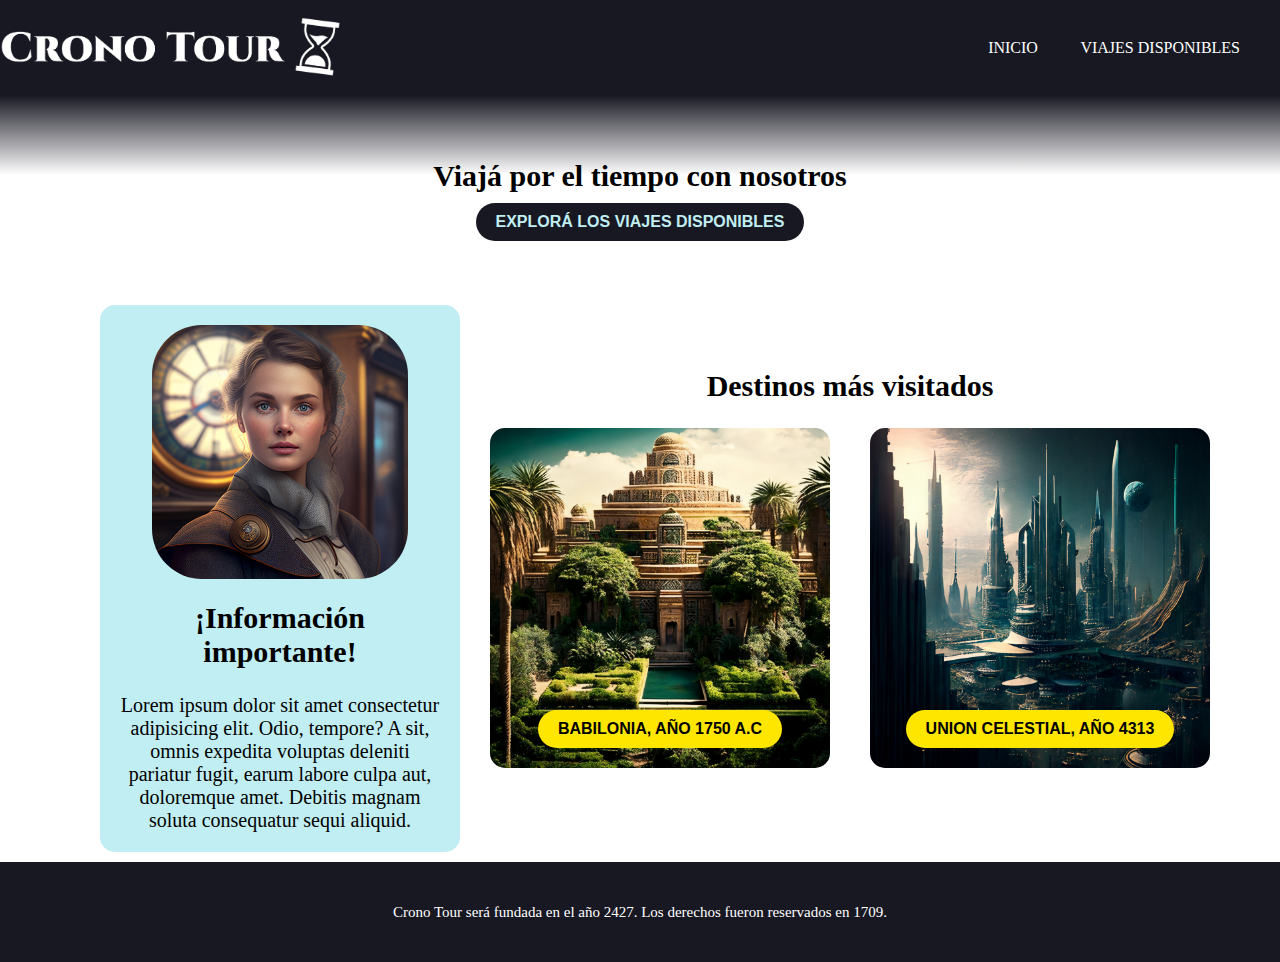
<file: Pre-Entrega2/index.html>
<!DOCTYPE html>
<html lang="es">
<head>
    <meta charset="UTF-8">
    <meta http-equiv="X-UA-Compatible" content="IE=edge">
    <meta name="viewport" content="width=device-width, initial-scale=1.0">
    <title>Crono Tour - Turismo espacio-temporal</title>
    <link rel="stylesheet" href="./css/style.css">
</head>
<body>
    
    <div class="web">

        <header>
                <div class="divLogo"><img src="./img/logo.png" alt="Logo de Crono Tour" id="logo"></div>
     
                <nav>
                    <div class="divMenu">
                    <ul class="links">
                        <li><a href="./index.html">INICIO</a></li>
                        <li><a href="./pages/viajes.html">VIAJES DISPONIBLES</a></li>
                      </ul>
                </div>

            </nav>
        </header>

        <main class="mainIndex">
            <h1>Viajá por el tiempo con nosotros</h1>
            <a href="./pages/viajes.html"><button class="buttonMain"> EXPLORÁ LOS VIAJES DISPONIBLES</button></a>
        </main>

        <aside>
            <div class="divMujer"><img src="./img/mujerreloj.png" alt="Mujer con Reloj" id="imgMujer"></div>
            <div class="divInfo">
                <h3>¡Información importante!</h3>
                <p>Lorem ipsum dolor sit amet consectetur adipisicing elit. Odio, tempore? A sit, omnis expedita voluptas deleniti pariatur fugit, earum labore culpa aut, doloremque amet. Debitis magnam soluta consequatur sequi aliquid.</p>
            </div>
        </aside>

        <section>
            <h3>Destinos más visitados</h3>
            <div class="divDestinos">
            <div class="destino" id="babilonia"><a href="#"><button>Babilonia, año 1750 a.C</button></a></div>
            <div class="destino" id="celestial"><a href="#"><button>Union Celestial, año 4313</button></a></div>
        </div>
        </section>

        <footer>
            
            <p>Crono Tour será fundada en el año 2427. Los derechos fueron reservados en 1709.</p>
        
        </footer>

    </div>

</body>
</html>
</file>
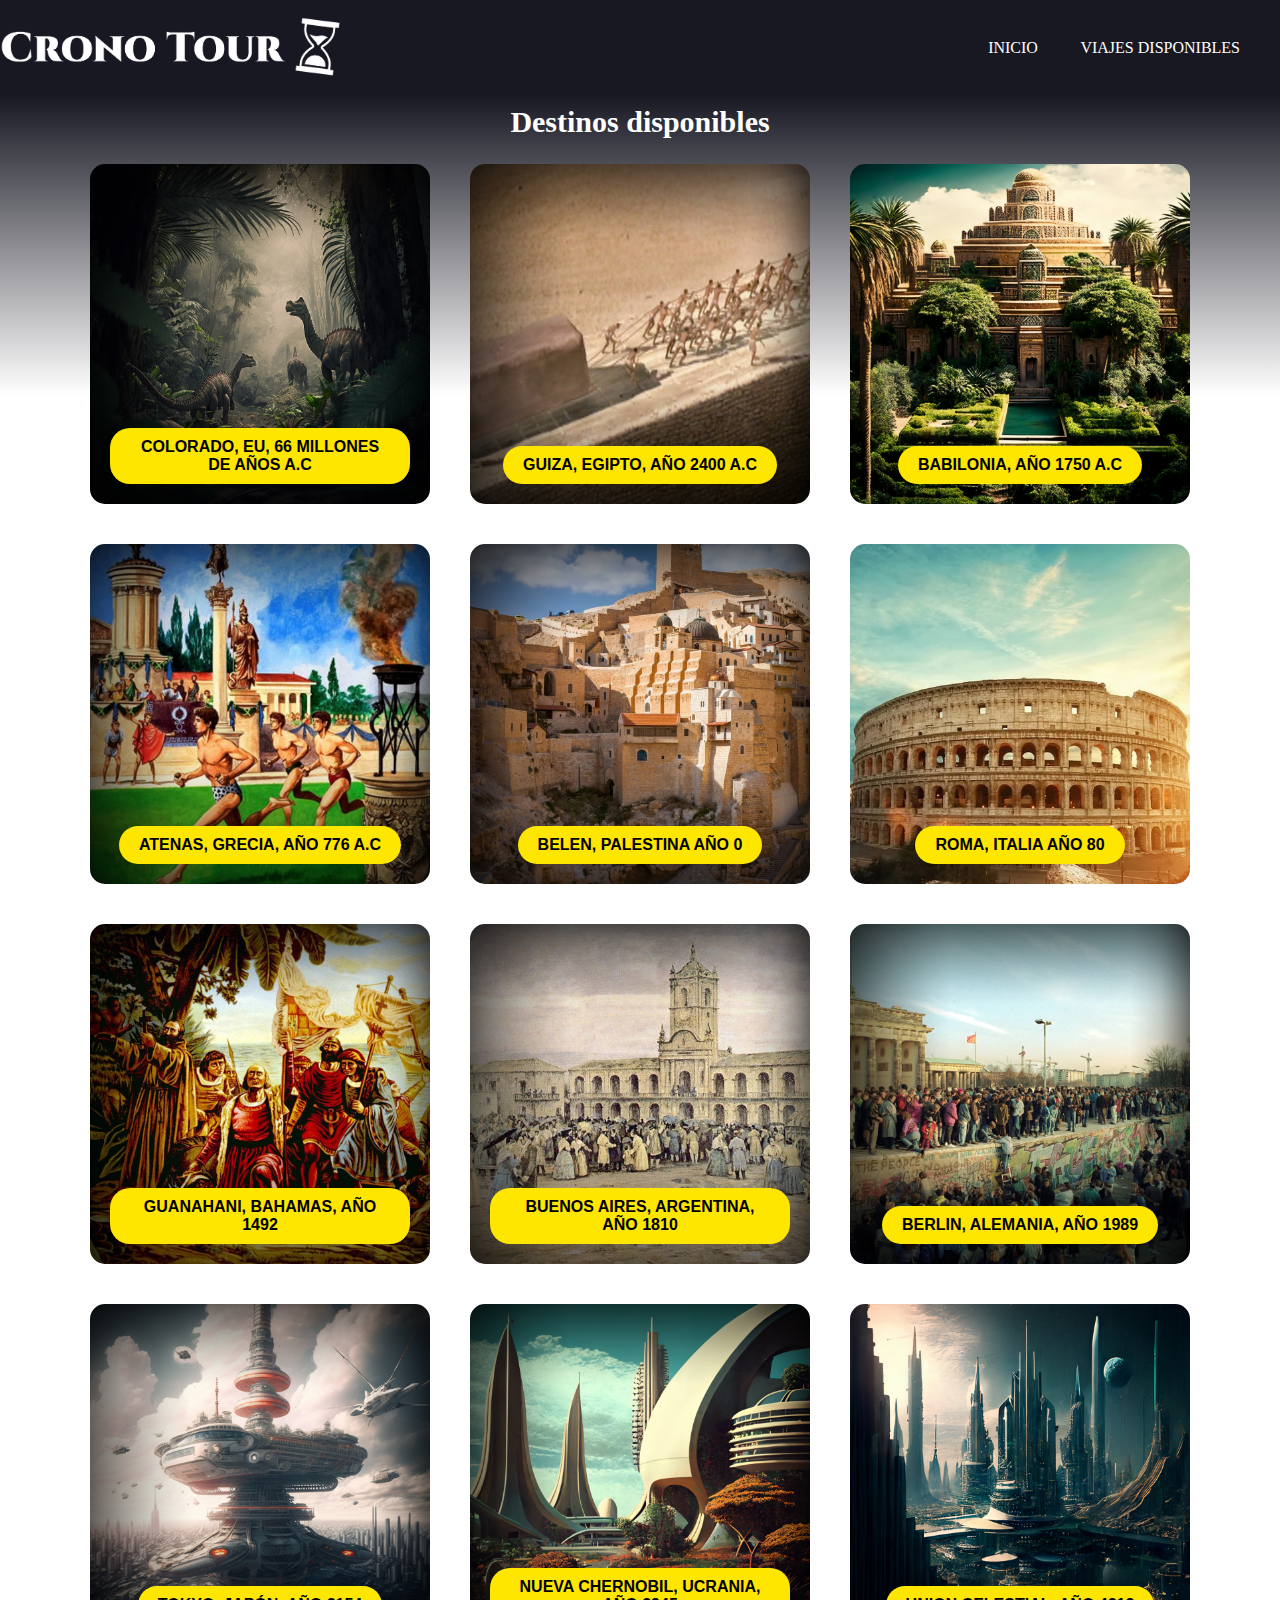
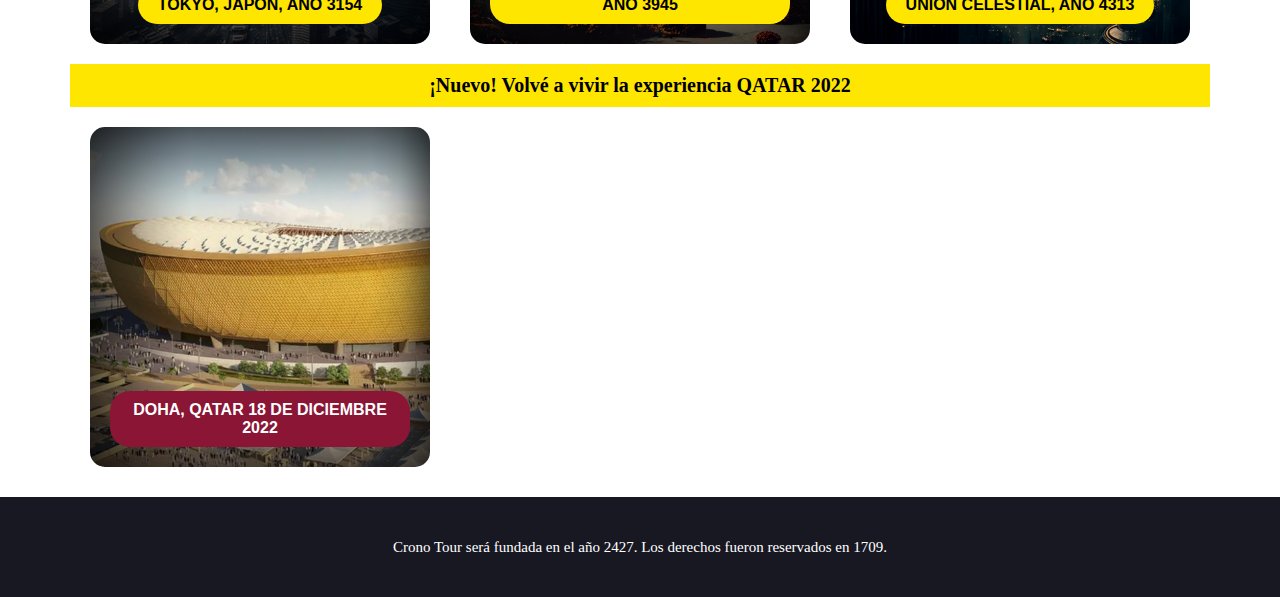
<file: Pre-Entrega2/pages/viajes.html>
<!DOCTYPE html>
<html lang="es">
<head>
    <meta charset="UTF-8">
    <meta http-equiv="X-UA-Compatible" content="IE=edge">
    <meta name="viewport" content="width=device-width, initial-scale=1.0">
    <title>Viajes por el tiempo - Crono Tour</title>
    <link rel="stylesheet" href="../css/style.css">
</head>
<body>
    
    <div class="web">

        <header>
                <div class="divLogo"><img src="../img/logo.png" alt="Logo de Crono Tour" id="logo"></div>
     
                <nav>
                    <div class="divMenu">
                    <ul class="links">
                        <li><a href="../index.html">INICIO</a></li>
                        <li><a href="./viajes.html">VIAJES DISPONIBLES</a></li>
                      </ul>
                </div>

            </nav>
        </header>

        <main class="mainGaleria">

            <h3>Destinos disponibles</h3>

        <div class="galeria">

            <div class="destino" id="colorado"><a href="#"><button>Colorado, EU, 66 millones de años a.C</button></a></div>
            <div class="destino" id="guiza"><a href="#"><button>Guiza, Egipto, año 2400 a.C</button></a></div>
            <div class="destino" id="babilonia"><a href="#"><button>Babilonia, año 1750 a.C</button></a></div>
            <div class="destino" id="atenas"><a href="#"><button>Atenas, Grecia, año 776 a.C</button></a></div>
            <div class="destino" id="belen"><a href="#"><button>Belen, Palestina año 0</button></a></div>
            <div class="destino" id="roma"><a href="#"><button>Roma, Italia año 80</button></a></div>
            <div class="destino" id="guanahani"><a href="#"><button>Guanahani, Bahamas, año 1492</button></a></div>
            <div class="destino" id="buenosaires"><a href="#"><button>Buenos Aires, Argentina, año 1810</button></a></div>
            <div class="destino" id="berlin"><a href="#"><button>Berlin, Alemania, año 1989</button></a></div>
            <div class="destino" id="tokyo"><a href="#"><button>Tokyo, Japón, año 3154</button></a></div>
            <div class="destino" id="chernobil"><a href="#"><button>Nueva Chernobil, Ucrania, año 3945</button></a></div>
            <div class="destino" id="celestial"><a href="#"><button>Union Celestial, año 4313</button></a></div>

        </div>

        <h2>¡Nuevo! Volvé a vivir la experiencia QATAR 2022</h3>

        <div class="destino2" id="qatar"><a href="#"><button class="buttonQatar">Doha, Qatar 18 de diciembre 2022</button></a></div>


        </main>

        <footer>
            
            <p>Crono Tour será fundada en el año 2427. Los derechos fueron reservados en 1709.</p>
        
        </footer>
    
</body>
</html>
</file>
<file: Pre-Entrega2/css/style.css>
* {
    margin: 0;
}

html {
    font-size: 62.5%;
}

body {
    font-family: Cuprum;
}

/* HEADER, con logo y menú de navegación */
header {
    background-color: #181823;
    height: 95px;
    grid-area: header;
}

.divLogo{
    text-align: center;
}

#logo {
    height: 60px;
}

.divMenu {
    text-align:center;
}

.links {
    display: inline;
    list-style-type: none;
}

.links li {
    display: inline-block;
    margin-right: 20px
}

li a {
    color: white;
    font-size: 1.6rem;
    text-decoration: none;
}

li a:hover {
    text-decoration: underline;
}

/* Main */

.mainIndex {
    background: linear-gradient(to top, #ffffff 60%, #181823 100%);
    height: 200px;
    width: 100vw;
    display: flex;
    flex-direction: column;
    justify-content: center;
    align-items: center;
    grid-area: main;
}

main h1 {
    font-size: 3rem;
    margin: 10px;
}

main h2 {
    font-size: 2rem;
    background-color: #ffe600;
    padding: 10px;
}

.buttonMain {
    border-radius: 20px; 
    background-color: #181823; 
    color: #C0EEF2;
    border: none; 
    padding: 10px 20px; 
    font-size: 16px; 
    font-weight: bold;
    transition: background-color 1s, color 1s; 
  }

  .buttonMain:hover {
    background-color: #C0EEF2; 
    color: #181823; 
    cursor: pointer; 
  }

/* Main Destinos */

.mainGaleria {
    background: linear-gradient(to top, #ffffff 85%, #181823 100%);
    text-align: center;
    margin: 0px;
    padding: 10px;
    display: grid;
    justify-content: center;
    grid-area: main;
}

.mainGaleria h3{
    font-size: 3rem;
    margin-bottom: 5px;
    color:white;
}

#colorado {
    background-image: url(../img/colorado.jpg);
}

#guiza {
    background-image: url(../img/guiza.jpg);
}

#babilonia {
    background-image: url(../img/babilonia.jpg);
}

#atenas {
    background-image: url(../img/grecia.jpg);
}

#belen {
    background-image: url(../img/belen.jpg);
}

#roma {
    background-image: url(../img/coliseo.jpg);
}

#guanahani {
    background-image: url(../img/guanahani.jpg);
}


#buenosaires {
    background-image: url(../img/buenosaires.jpg);
}

#berlin {
    background-image: url(../img/berlin.jpg);
}

#tokyo {
    background-image: url(../img/japon.jpg);
}

#chernobil {
    background-image: url(../img/nuevachernobyl.jpg);
}

#qatar {
    background-image: url(../img/qatar.jpg);
}

#celestial {
    background-image: url(../img/unioncelestial.jpg);
}


/* Aside con información */

aside {
    background-color: #C0EEF2;
    text-align: center;
    margin: 10px;
    border-radius:15px;
    padding: 20px;
    grid-area: aside;
}

#imgMujer {
    width: 60vw;
    padding: 20px;
    border-radius: 50px;
    transition: all 0.3s;
}

#imgMujer:hover {
    transform: scale(1.1,1.1)
}

h3 {
    font-size: 3rem;
    margin-bottom: 5px;
}

 .divInfo p {
    font-size: 1.5rem;
}

/* Section con destinos seleccionados */

section {
    background-color: #FFF;
    text-align: center;
    margin: 10px;
    padding: 20px;
    display: flex;
    flex-direction: column;
    align-items: center;
    grid-area: section;
  }

.destino {
    transition: box-shadow 0.3s;
    background-position: center center; 
    background-size: cover; 
    height: 300px;
    width: 300px; 
    display: flex; 
    justify-content: center; 
    align-items: flex-end; 
    padding: 20px;
    margin: 20px;
    border-radius: 15px;
}

.destino:hover {
    box-shadow: 10px 10px 11px -7px rgba(0,0,0,0.95);
}

.destino button {
    border-radius: 20px; 
    background-color: #ffe600; 
    color: #000000;
    border: none; 
    padding: 10px 20px; 
    font-size: 16px; 
    text-transform: uppercase;
    font-weight: bold;
    transition: background-color 1s, color 1s; 
    cursor: pointer; 
}

.destino button:hover{
    background-color: #000 ;
    color: #ffe600; 
}

/* QATAR */
.destino2 {
    transition: box-shadow 0.3s;
    background-position: center center; 
    background-size: cover; 
    height: 300px;
    width: 300px; 
    display: flex; 
    justify-content: center; 
    align-items: flex-end; 
    padding: 20px;
    margin: 20px;
    border-radius: 15px;
}

.destino2:hover {
    box-shadow: 10px 10px 11px -7px rgba(0,0,0,0.95);
}

.destino2 button {
    border-radius: 20px; 
    background-color: #8A1535; 
    color: #FFFFFF;
    border: none; 
    padding: 10px 20px; 
    font-size: 16px; 
    text-transform: uppercase;
    font-weight: bold;
    transition: background-color 1s, color 1s; 
    cursor: pointer; 
}

.destino2 button:hover{
    background-color: #ffffff ;
    color: #8a1538; 
}




/* Footer */

footer {
    background-color:#181823;
    height: 100px;
    display: flex;
    justify-content: center;
    align-items: center;
    color: white;
    font-size: 1.5rem;
    grid-area: footer;
}

/* TABLET */

@media (min-width: 768px) {
    .web {
        display: grid;
        grid-template-areas:
        "header header"
        "main main"
        "aside section"
        "footer footer";
    }

    /* cambio en la barra de navegación */

    header {
        display:flex;
        justify-content: space-between;
        align-items: center;
        width: 100vw;
        padding: 0x;
    }

    .divMenu li {
        padding-right: 20px;
    }

    /* cambio en el aside */

    aside {
        width: 45vw;
    }

    #imgMujer {
        width: 45vw;
        padding: 0;
    }

    /* cambio en el section */

    section {
        width: 45vw;
        padding: 0;
    }

    /* GRID DE GALERIA */

    .galeria {
        display: grid;
        grid-template-columns: 1fr 1fr;
    }

}

/* DESTKOP */

@media (min-width: 1024px) {
    .web {
        display: grid;
        grid-template-areas:
        "header header header"
        "main main main"
        "aside section section"
        "footer footer footer";
    }

    /* cambio en la barra de navegación */

    header {
        display:flex;
        justify-content: space-between;
        align-items: center;
        width: 100vw;
        padding: 0x;
    }

    .divMenu li {
        padding-right: 20px;
    }

    /* cambio en el aside */

    aside {
        width: 25vw;
        margin-left: 100px;
    }

    aside h3 {
        padding: 20px;
    }

    .divInfo p {
        font-size: 2rem;
    }

    #imgMujer {
        width: 20vw;
        padding: 0;
    }

    /* cambio en el section */

    section {
        width: 50vw;
        padding: 0;
        display:flex;
        justify-content: center;
    }

    .divDestinos {
        display: flex;
    }

    /* GRID GALERIA */

    .galeria {
        display: grid;
        grid-template-columns: 1fr 1fr 1fr;
    }
}
</file>
